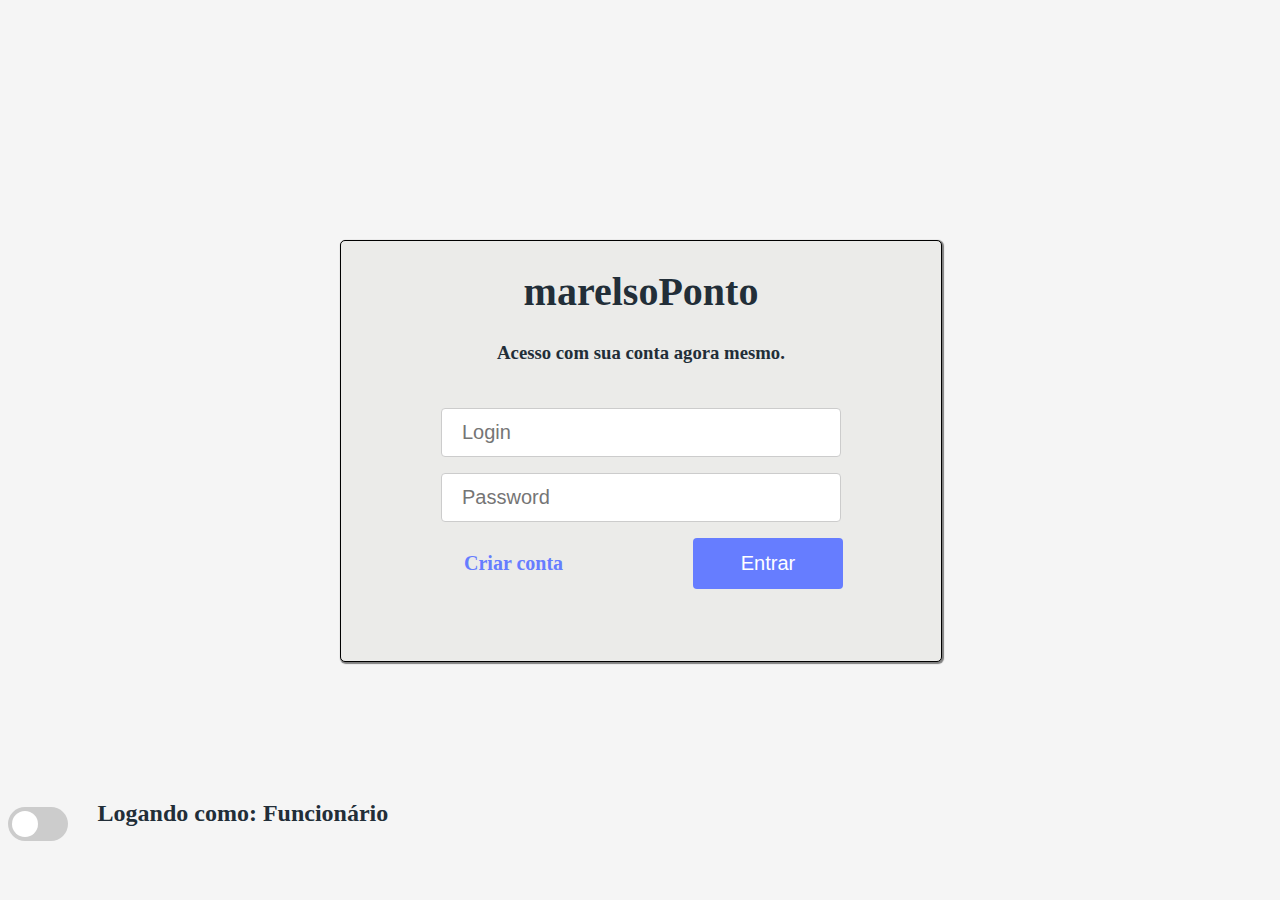
<file: index.html>
<!DOCTYPE html>
<html lang="pt-br">
  <head>
    <title>marelso ponto</title>
    <link rel="stylesheet" href="Views/Style/Styles.css">
    <meta charset="utf-8">
    <script type="text/javascript">
        sessionStorage.setItem("IsDarkTheme", "true");
        function Login() {
            var login = document.getElementById("login").value
            var senha = document.getElementById("password").value
            if(login == "" || senha == "") {                
                alert('Você deve inserir todos os seus dados de acesso.')
                return;
            }

            var data = {
                login : login,
                senha : senha
            };

            switch(document.getElementById("idSwitch").checked)
            {
                case true:
                    sessionStorage.setItem("IDFuncionario", 1);
                    console.log(sessionStorage.getItem("IDFuncionario"));
                    window.location.href = "Views/dashboard_gestor.html";
                    break;
                case false:
                    sessionStorage.setItem("IDFuncionario", 1);
                    window.location.href = "Views/dashboard.html";
                    break;
            }

            
     //      var url = new URL("http://localhost:5124/api/Login");
     //      for (let k in data) {
     //          url.searchParams.append(k, data[k]);
     //      }

     //      fetch(url)
     //      .then((result) => {
     //          console.log(result);
     //          if (result.status != 200) { throw new Error("Bad Server Response"); }
     //          return result.text();})
     //      .then((response) => { console.log(response);})
     //      .catch((error) => { console.log(error); });

     //      var proxyUrl = 'ttp://localhost:5124/',
     //          targetUrl = new URL("http://localhost:5124/api/Login");
     //      fetch(proxyUrl + targetUrl)
     //      .then(blob => blob.json())
     //      .then((result) => {
     //          console.log(result);
     //          if (result.status != 200) { throw new Error("Bad Server Response"); }
     //          return result.text();})
     //      .catch(e => { console.log(e); return e; });
        }
        function Alterar() {
            switch(document.getElementById("idSwitch").checked) {
                case true:
                    document.getElementById("idFuncao").innerHTML = "Logando como: Gerente";
                    break;
                case false:
                    document.getElementById("idFuncao").innerHTML = "Logando como: Funcionário";
                    break;
            }
        }
        function ThemeChange() {            
            let thema = '';
            let darkTheme = ConvertToBoolean(sessionStorage.getItem("IsDarkTheme"));            
            console.log(darkTheme);

            darkTheme = !(darkTheme);
            console.log(darkTheme);

            if(darkTheme) {
                document.body.className = 'lightTheme';
                document.getElementById('btnTheme').textContent = 'Dark Theme';
            }
            else {
                document.body.className = 'darkTheme';
                document.getElementById('btnTheme').textContent = 'Light Theme';
            }

            sessionStorage.setItem("IsDarkTheme", darkTheme);
        }
        function ConvertToBoolean(texto) {
            switch(texto) {
                case "true":
                case "yes":
                case "1":
                    return true;
                case "false":
                case "no":
                case "0":
                case null:
                    return false;
                default:
                    return Boolean(texto);
            }
        }
    </script>
  </head>
  <body class="lightTheme">
    <div class="container rounded horizontal vertical">
        <h1><strong>marelsoPonto</strong></h1>
        <h3>Acesso com sua conta agora mesmo.</h3>
        <br>
        <div>
            <input class="FormText" type="text" id="login" name="login" placeholder="Login"><br>
            <input class="FormText" type="password" id="password" name="password" placeholder="Password"><br>
            
            <a class="cadastro" href="default.asp" target="_blank" width="800px">Criar conta</a>
            
            <input class="submit" value="Entrar" onclick="Login()">

        </div>
    </div>

    <label class="switch" style="margin-top: 5vh;">
        <input id="idSwitch" onclick="Alterar()" type="checkbox">
        <span class="slider round"></span>
    </label>
    <h2 id="idFuncao" style="display: inline;margin-left: 2vw;">Logando como: Funcionário</h2>
  </body>
</html>
</file>
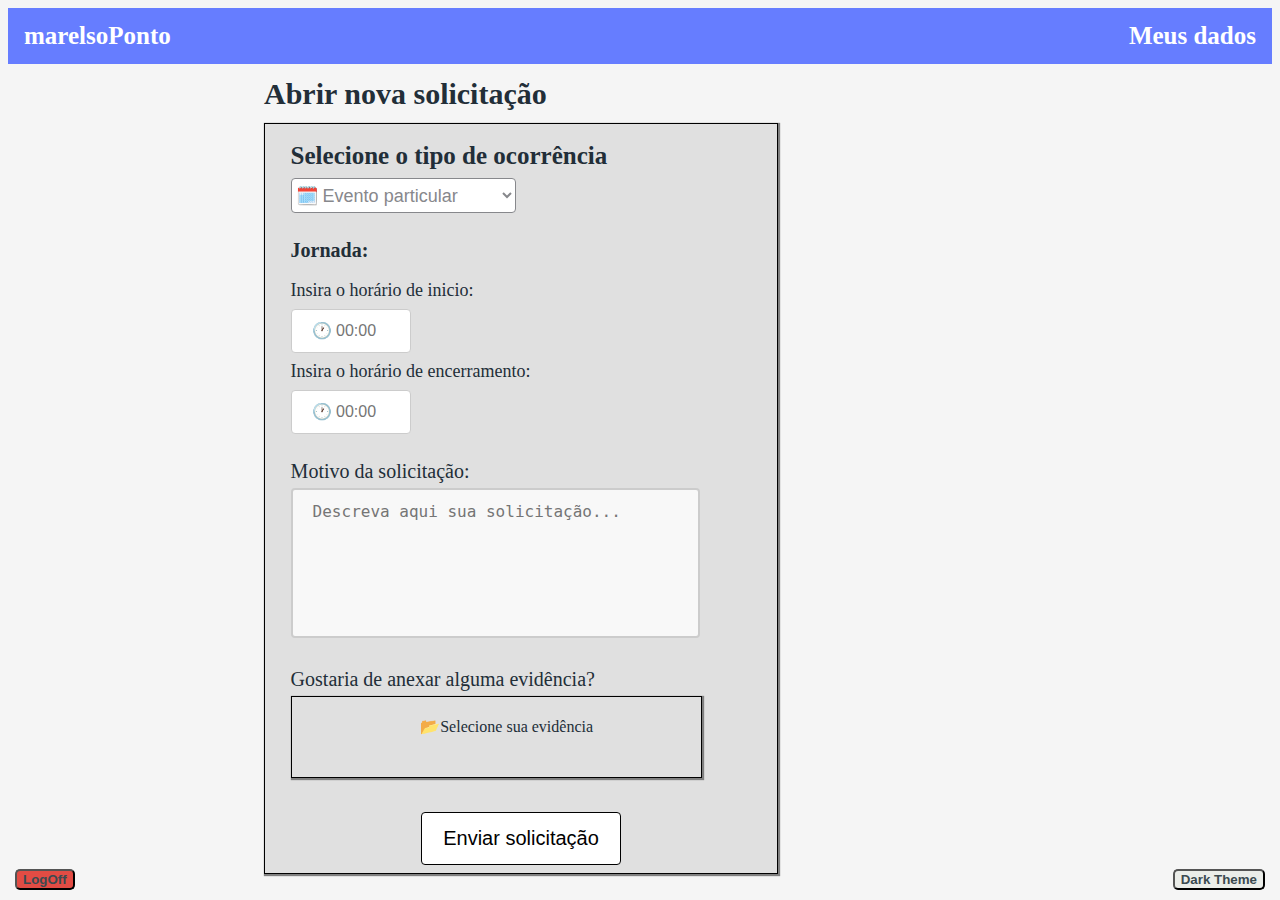
<file: Views/abrir_solicitacao.html>
<!DOCTYPE html>
<html lang="pt-br">
  <head>
    <title>marelso ponto</title>
    <link href="https://fonts.googleapis.com/icon?family=Material+Icons" rel="stylesheet">
    <link rel="stylesheet" href="Style/Styles.css">
    <meta charset="utf-8">
    <script type="text/javascript">
        sessionStorage.setItem("IsDarkTheme", "true");


        function GoTo(pagina) {
            window.location.href = pagina;
        }

        function Alterar() {
            switch(document.getElementById("idJornada").checked) {
                case true:
                    document.getElementById("idSwitch0").checked = true;
                    document.getElementById("idSwitch1").checked = true;
                    document.getElementById("idSwitch2").checked = true;
                    document.getElementById("idSwitch3").checked = true;
                    document.getElementById("idSwitch4").checked = true;
                    
                    break;
                case false:
                    document.getElementById("idSwitch0").checked = false;
                    document.getElementById("idSwitch1").checked = false;
                    document.getElementById("idSwitch2").checked = false;
                    document.getElementById("idSwitch3").checked = false;
                    document.getElementById("idSwitch4").checked = false;
                    break;
            }
        }
        function importD() {
            let input = document.createElement('input');
            input.type = 'file';
            input.onchange = _this => {
                    let files =   Array.from(input.files);
                    console.log(files);
                };
            input.click();
        }
        function ThemeChange() {            
            let thema = '';
            let darkTheme = ConvertToBoolean(sessionStorage.getItem("IsDarkTheme"));
            darkTheme = !(darkTheme);

            if(darkTheme) {
                document.body.className = 'lightTheme';
                document.getElementById('btnTheme').textContent = 'Dark Theme';
            }
            else {
                document.body.className = 'darkTheme';
                document.getElementById('btnTheme').textContent = 'Light Theme';
            }

            sessionStorage.setItem("IsDarkTheme", darkTheme);
        }      
        function Logoff() {
            window.location.href = "../index.html";
        }
        function ConvertToBoolean(texto) {
            switch(texto) {
                case "true":
                case "yes":
                case "1":
                    return true;
                case "false":
                case "no":
                case "0":
                case null:
                    return false;
                default:
                    return Boolean(texto);
            }
        }
    </script>
  </head>
  <body class="lightTheme">
    <ul style="margin-bottom: 1%;">
        <li ><a href="dashboard.html"><strong>marelsoPonto</strong></a></li>
        <li style="float:right"><a href="dados_pessoais.html"><strong>Meus dados</strong></a></li>
    </ul>
    
    <label style="margin-left: 20vw; font-size: 30px; width: 40vw;"><strong>Abrir nova solicitação</strong></label>
    <div class="block" style="margin-left: 20vw; height: 60%; width: 40vw;">
        <br>   
        <label class="label" style="width: 50px; font-size: 25px;"><strong>Selecione o tipo de ocorrência</strong></label>   <br>    
        <select class="custom-select" style="margin-left: 5%; display:inline">
            <option value="0">🗓️ Evento particular</option>
            <option value="1">🗓️ Solicitação de Abono</option>
            <option value="2">🗓️ Solicitação de Férias</option>
            <option value="3">🗓️ Dispensa médica</option>
        </select><br><br>
        
        <label class="label" style="width: 50px; font-size: 20px;"><strong>Jornada:</strong></label><br><br>
        <label class="label" style="width: 50px; font-size: 18px;">Insira o horário de inicio:</label>   <br>
        <input class="FormText" type="text" id="encerramento" name="encerramento" placeholder="🕐 00:00" style="margin-left: 5%; font-size: 16px; width: 120px;"><br>
    
        <label class="label" style="width: 50px; font-size: 18px;">Insira o horário de encerramento:</label>   <br>
        <input class="FormText" type="text" id="encerramento" name="encerramento" placeholder="🕐 00:00" style="margin-left: 5%; font-size: 16px; width: 120px;"><br> <br>
    
        <label class="label" style="width: 50px; font-size: 20px;" aria-required="true">Motivo da solicitação:</label>   <br>
        <textarea id="text"rows="4" cols="50" placeholder="Descreva aqui sua solicitação..." required></textarea> <br>
        
        <label class="label" style="width: 50px; font-size: 20px;" aria-required="true">Gostaria de anexar alguma evidência?</label>   <br>
        
        <div style="cursor: pointer;width: 80%;height: 60px;margin-top: 1%;margin-left: 5%; margin-bottom: 5%; text-align: center;padding-top: 20px;border: 1px solid black;box-shadow: 1px 1px 1px 1px grey;background-color: #e0e0e0;" onclick="importD()">
            <label for="inputTag" style="margin-left: 5%; padding-top:1%;">
                📂Selecione sua evidência
                <input type="file" accept="image/png, image/jpg, image/gif, image/jpeg" style="display: none;"/>
              </label>
        </div>
        <input class="submit" onclick="GoTo('registros_particulares.html')" style="background-color: white; border:1px solid black; color: black; width: 200px; margin-left:calc(50% - 100px);" type="submit" value="Enviar solicitação">
   
    </div>

    <button id="btnLogoff" class="btnLogoff rounded" onclick="Logoff()"> LogOff </button>
    <button id="btnTheme" class="btnTheme rounded" onclick="ThemeChange()"> Dark Theme </button>
  </body>
</html>
</file>
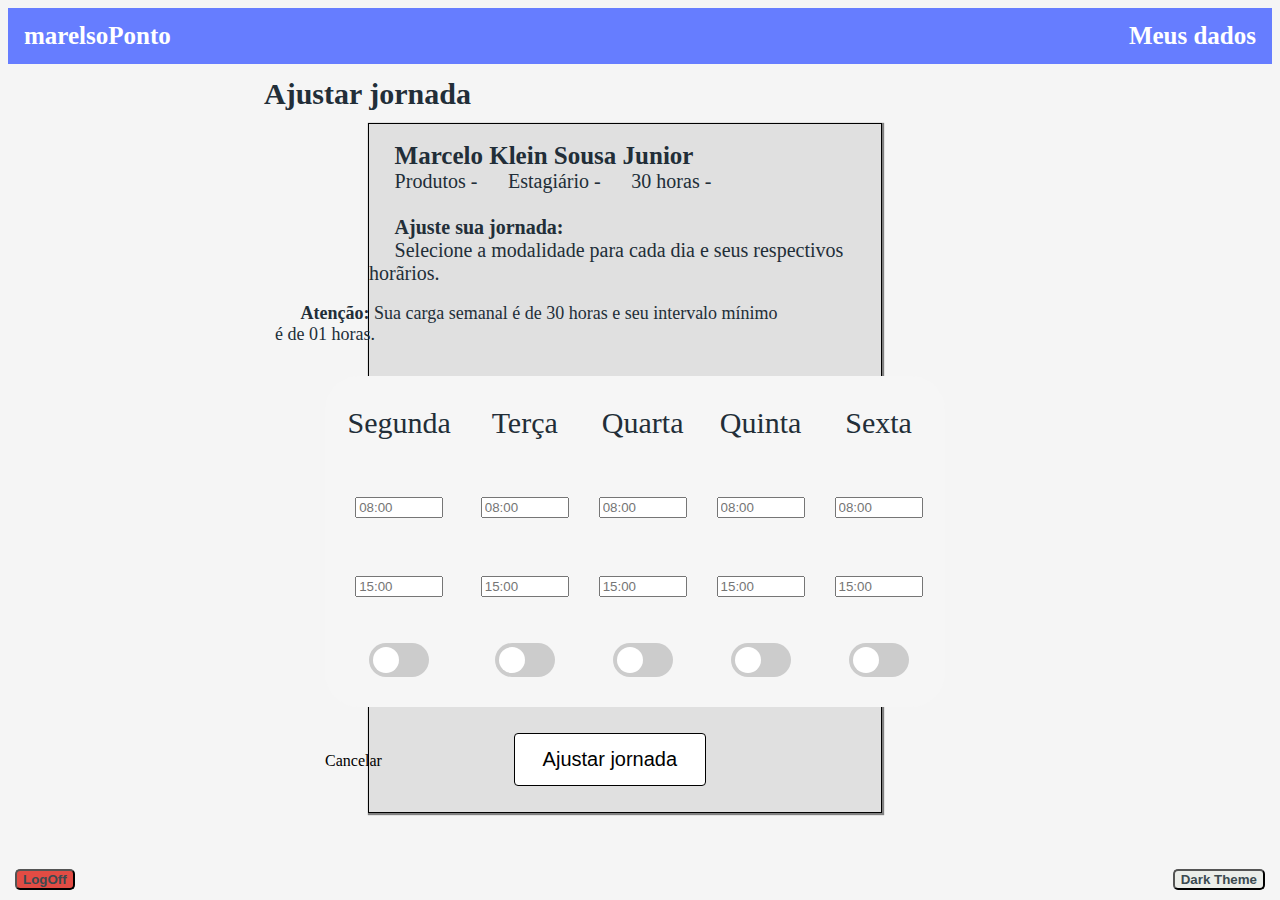
<file: Views/ajuste_jornada.html>
<!DOCTYPE html>
<html lang="pt-br">
  <head>
    <title>marelso ponto</title>
    <link href="https://fonts.googleapis.com/icon?family=Material+Icons" rel="stylesheet">
    <link rel="stylesheet" href="Style/Styles.css">
    <meta charset="utf-8">
    <script type="text/javascript">
        sessionStorage.setItem("IsDarkTheme", "true");


        function GoTo() {
            window.location.href = "dashboard.html";
        }

        function ThemeChange() {            
            let thema = '';
            let darkTheme = ConvertToBoolean(sessionStorage.getItem("IsDarkTheme"));
            darkTheme = !(darkTheme);

            if(darkTheme) {
                document.body.className = 'lightTheme';
                document.getElementById('btnTheme').textContent = 'Dark Theme';
            }
            else {
                document.body.className = 'darkTheme';
                document.getElementById('btnTheme').textContent = 'Light Theme';
            }

            sessionStorage.setItem("IsDarkTheme", darkTheme);
        }      
        function Logoff() {
            window.location.href = "../index.html";
        }
        function ConvertToBoolean(texto) {
            switch(texto) {
                case "true":
                case "yes":
                case "1":
                    return true;
                case "false":
                case "no":
                case "0":
                case null:
                    return false;
                default:
                    return Boolean(texto);
            }
        }
    </script>
  </head>
  <body class="lightTheme" onload="GetHoraData()">
    <ul style="margin-bottom: 1%;">
        <li ><a href="dashboard.html"><strong>marelsoPonto</strong></a></li>
        <li style="float:right"><a href="dados_pessoais.html"><strong>Meus dados</strong></a></li>
    </ul>
    
    <label style="margin-left: 20vw; font-size: 30px;"><strong>Ajustar jornada</strong></label>
    <div class="block" style="margin-left: 40vh; height: 60%; width: 40vw;">
        <br>   
        <label class="label" style="width: 50px; font-size: 25px;"><strong>Marcelo Klein Sousa Junior</strong></label>        
        <div style="font-size: 20px;">
            <label id="Setor" class="label" style="width: 20px;  text-align: left;">Produtos</label> <label style="text-align: center;">-</label>
            <label id="Funcao" class="label" style="width: 20px;  text-align: left;">Estagiário</label> <label style="text-align: center;">-</label>
            <label id="CH" class="label" style="width: 20px; text-align: left;">30 horas</label> <label style="text-align: center;">-</label>
            <br>
            <br>
        </div>
        
        <label class="label" style="width: 50px; font-size: 20px;"><strong>Ajuste sua jornada:</strong></label>        <br>
        <label class="label" style="font-size:20px;">Selecione a modalidade para cada dia e seus respectivos horãrios.</label>
        <br><br>

        <div style="width:100%; margin-left:calc(50% - 350px); font-size: 18px;">
            <label class="label" style="width: 20px; text-align: left;"><strong>Atenção:</strong> Sua carga semanal é de 30 horas e seu intervalo mínimo é de 01 horas.</label>
            <br>
            <br>
        </div>

        <div class="grid-container" style="margin-left: calc(50% - 300px); margin-top:2%;width: 600px; height: 72%">
            <div class="Headder">Segunda</div>
            <div class="Headder">Terça</div>
            <div class="Headder">Quarta</div>  
            <div class="Headder">Quinta</div>
            <div class="Headder">Sexta</div>
            
            <div class="item1"><input type="text" style="width: 80px;" placeholder="08:00"></div>
            <div class="item1"><input type="text" style="width: 80px;" placeholder="08:00"></div>
            <div class="item1"><input type="text" style="width: 80px;" placeholder="08:00"></div>  
            <div class="item1"><input type="text" style="width: 80px;" placeholder="08:00"></div>
            <div class="item1"><input type="text" style="width: 80px;" placeholder="08:00"></div>
            
            <div class="item2"><input type="text" style="width: 80px;" placeholder="15:00"></div>
            <div class="item2"><input type="text" style="width: 80px;" placeholder="15:00"></div>
            <div class="item2"><input type="text" style="width: 80px;" placeholder="15:00"></div>  
            <div class="item2"><input type="text" style="width: 80px;" placeholder="15:00"></div>
            <div class="item2"><input type="text" style="width: 80px;" placeholder="15:00"></div>  
            
            <div class="item3">
                <label class="switch">
                    <input id="idSwitch" onclick="Alterar()" type="checkbox">
                    <span class="slider round"></span>
                </label>
            </div>
            <div class="item3">
                <label class="switch">
                    <input id="idSwitch" onclick="Alterar()" type="checkbox">
                    <span class="slider round"></span>
                </label>
            </div>
            <div class="item3">
                <label class="switch">
                    <input id="idSwitch" onclick="Alterar()" type="checkbox">
                    <span class="slider round"></span>
                </label>
            </div>  
            <div class="item3">
                <label class="switch">
                    <input id="idSwitch" onclick="Alterar()" type="checkbox">
                    <span class="slider round"></span>
                </label>
            </div>
            <div class="item3">
                <label class="switch">
                    <input id="idSwitch" onclick="Alterar()" type="checkbox">
                    <span class="slider round"></span>
                </label>
            </div>  
            </div>
            <br>
            <div style="margin-left: calc(50% - 300px)">
                <a class="cancelar" href="dashboard.html" style="color: Black;text-decoration: none;" width="800px">Cancelar</a>
                <input class="submit" style="background-color: white; border:1px solid black; color: black; width: 150px; margin-left:calc(50% - 150px);" value="Ajustar jornada" onclick="GoTo()">
            </div><br>
        </div>
    </div>

    <button id="btnLogoff" class="btnLogoff rounded" onclick="Logoff()"> LogOff </button>
    <button id="btnTheme" class="btnTheme rounded" onclick="ThemeChange()"> Dark Theme </button>
  </body>
</html>
</file>
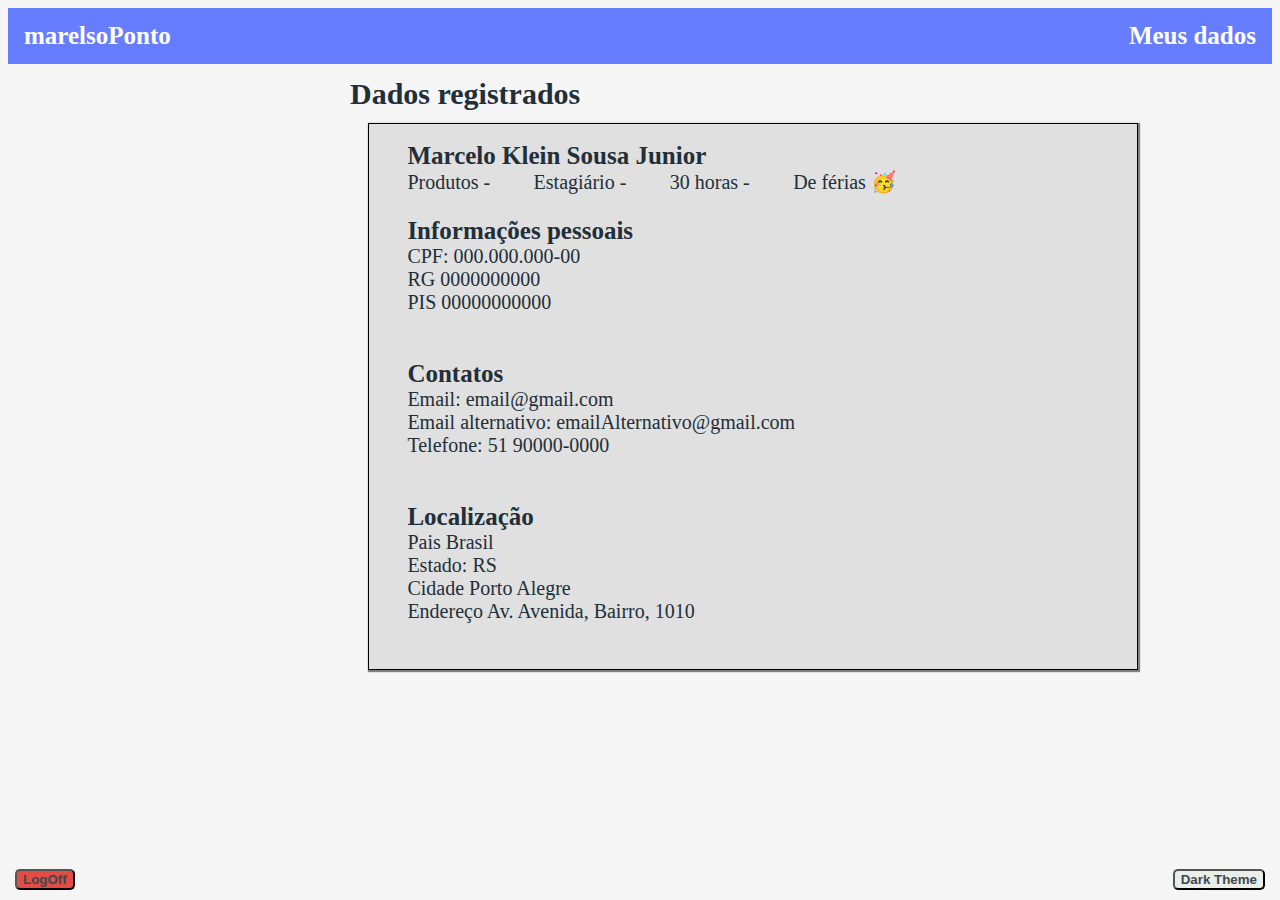
<file: Views/dados_pessoais.html>
<!DOCTYPE html>
<html lang="pt-br">
  <head>
    <title>marelso ponto</title>
    <link href="https://fonts.googleapis.com/icon?family=Material+Icons" rel="stylesheet">
    <link rel="stylesheet" href="Style/Styles.css">
    <meta charset="utf-8">
    <script type="text/javascript">
        sessionStorage.setItem("IsDarkTheme", "true");

        function ThemeChange() {            
            let thema = '';
            let darkTheme = ConvertToBoolean(sessionStorage.getItem("IsDarkTheme"));
            darkTheme = !(darkTheme);

            if(darkTheme) {
                document.body.className = 'lightTheme';
                document.getElementById('btnTheme').textContent = 'Dark Theme';
            }
            else {
                document.body.className = 'darkTheme';
                document.getElementById('btnTheme').textContent = 'Light Theme';
            }

            sessionStorage.setItem("IsDarkTheme", darkTheme);
        }        
        function Logoff() {
            window.location.href = "../index.html";
        }
        function ConvertToBoolean(texto) {
            switch(texto) {
                case "true":
                case "yes":
                case "1":
                    return true;
                case "false":
                case "no":
                case "0":
                case null:
                    return false;
                default:
                    return Boolean(texto);
            }
        }
    </script>
  </head>
  <body class="lightTheme">
    <ul style="margin-bottom: 1%;">
        <li ><a href="dashboard.html"><strong>marelsoPonto</strong></a></li>
        <li style="float:right"><a href="dados_pessoais.html"><strong>Meus dados</strong></a></li>
    </ul>
    
    <label style="margin-left: 38vh; font-size: 30px;"><strong>Dados registrados</strong></label>
    <div class="block" style="margin-left: 40vh; height: 60%; width: 60vw;">
        <br>   
        <label class="label" style="width: 50px; font-size: 25px;"><strong>Marcelo Klein Sousa Junior</strong></label>        
        <div style="font-size: 20px;">
            <label id="Setor" class="label" style="width: 20px;  text-align: left;">Produtos</label> <label style="text-align: center;">-</label>
            <label id="Funcao" class="label" style="width: 20px;  text-align: left;">Estagiário</label> <label style="text-align: center;">-</label>
            <label id="CH" class="label" style="width: 20px; text-align: left;">30 horas</label> <label style="text-align: center;">-</label>
            <label id="Ativo" class="label" style="width: 20px; text-align: left;">De férias 🥳</label>
            <br>
            <br>
        </div>
        
        <label class="label" style="width: 50px; font-size: 25px;"><strong>Informações pessoais</strong></label>        
        <div style="font-size: 20px;">
            <label id="CPF" class="label" style="width: 20px; text-align: left;">CPF:</label> <label style="text-align: center;">000.000.000-00</label> <br>
            <label id="RG" class="label" style="width: 20px; text-align: left;">RG</label> <label style="text-align: center;">0000000000</label> <br>
            <label id="PIS" class="label" style="width: 20px; text-align: left;">PIS</label> <label style="text-align: center;">00000000000</label> <br>
            <br>
            <br>
        </div>

        <label class="label" style="width: 50px; font-size: 25px;"><strong>Contatos</strong></label>        
        <div style="font-size: 20px;">
            <label id="Email" class="label" style="width: 20px; font-size: 20px; text-align: left;">Email:</label> <label style="text-align: center;">email@gmail.com</label> <br>
            <label id="EmailAlt" class="label" style="width: 20px; font-size: 20px; text-align: left;">Email alternativo:</label> <label style="text-align: center;">emailAlternativo@gmail.com</label> <br>
            <label id="Telefone" class="label" style="width: 20px; font-size: 20px; text-align: left;">Telefone:</label> <label style="text-align: center;">51 90000-0000</label><br>
            <br>
            <br>
        </div>

        <label class="label" style="width: 50px; font-size: 25px;"><strong>Localização</strong></label>        
        <div style="font-size: 20px;">
            <label id="PAIS" class="label" style="width: 20px; text-align: left;">Pais</label> <label style="text-align: center;">Brasil</label> <br>
            <label id="Estado" class="label" style="width: 20px; text-align: left;">Estado:</label> <label style="text-align: center;">RS</label> <br>
            <label id="Cidade" class="label" style="width: 20px; text-align: left;">Cidade</label> <label style="text-align: center;">Porto Alegre</label> <br>
            <label id="Endereco" class="label" style="width: 20px; text-align: left;">Endereço</label> <label style="text-align: center;">Av. Avenida, Bairro, 1010</label> <br>
            <br>
            <br>
        </div>
    </div>
    
    <button id="btnLogoff" class="btnLogoff rounded" onclick="Logoff()"> LogOff </button>
    <button id="btnTheme" class="btnTheme rounded" onclick="ThemeChange()"> Dark Theme </button>
  </body>
</html>
</file>
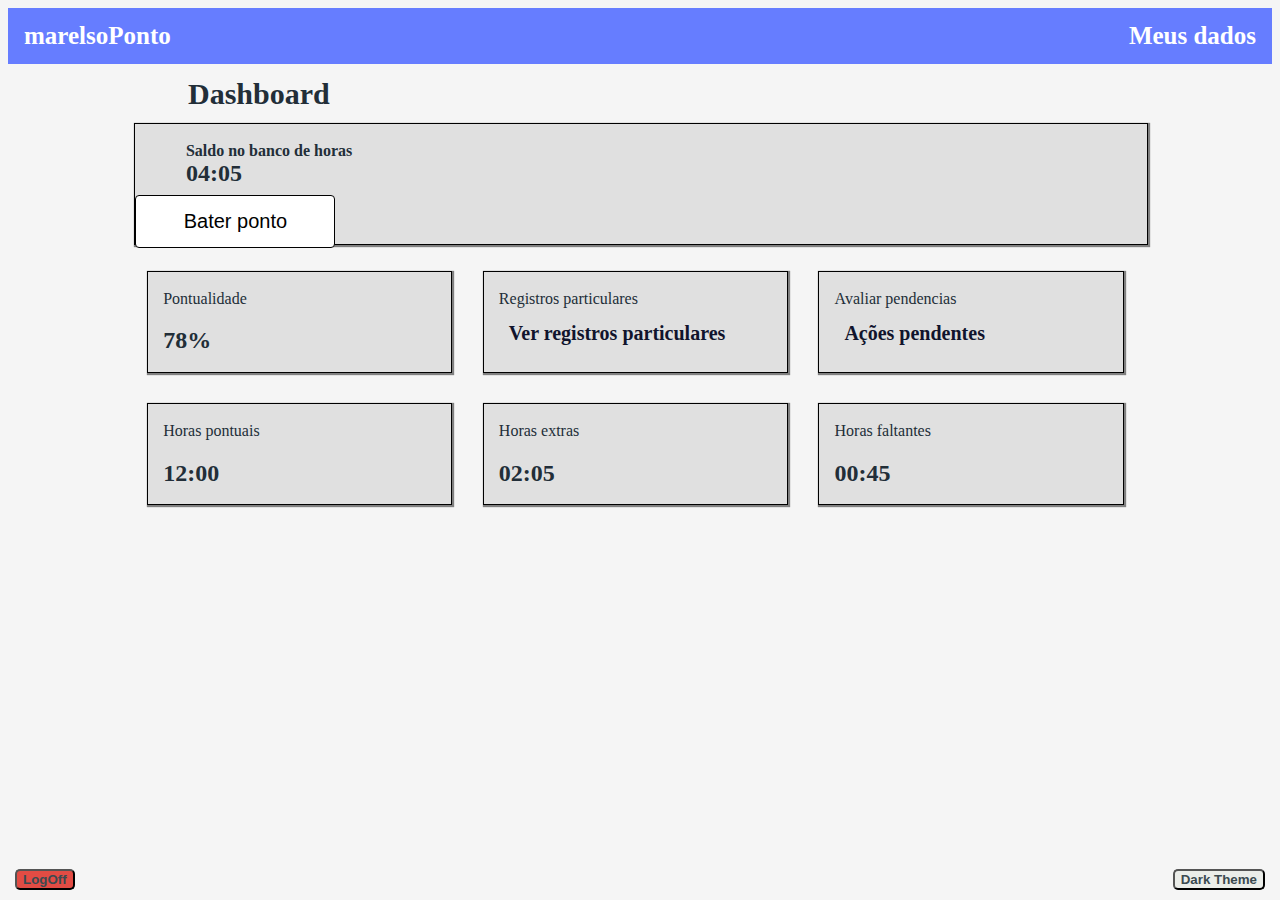
<file: Views/dashboard.html>
<!DOCTYPE html>
<html lang="pt-br">
  <head>
    <title>marelso ponto</title>
    <link href="https://fonts.googleapis.com/icon?family=Material+Icons" rel="stylesheet">
    <link rel="stylesheet" href="Style/Styles.css">
    <meta charset="utf-8">
    <script type="text/javascript">
        sessionStorage.setItem("IsDarkTheme", "true");

        
        function GoToPonto() {
            window.location.href = "registrar_ponto.html";
        }

        function ThemeChange() {            
            let thema = '';
            let darkTheme = ConvertToBoolean(sessionStorage.getItem("IsDarkTheme"));
            darkTheme = !(darkTheme);

            if(darkTheme) {
                document.body.className = 'lightTheme';
                document.getElementById('btnTheme').textContent = 'Dark Theme';
            }
            else {
                document.body.className = 'darkTheme';
                document.getElementById('btnTheme').textContent = 'Light Theme';
            }

            sessionStorage.setItem("IsDarkTheme", darkTheme);
        }        
        function Logoff() {
            window.location.href = "../index.html";
        }
        function ConvertToBoolean(texto) {
            switch(texto) {
                case "true":
                case "yes":
                case "1":
                    return true;
                case "false":
                case "no":
                case "0":
                case null:
                    return false;
                default:
                    return Boolean(texto);
            }
        }
    </script>
  </head>
  <body class="lightTheme">
    <ul style="margin-bottom: 1%;">
        <li ><a href="dashboard.html"><strong>marelsoPonto</strong></a></li>
        <li style="float:right"><a href="dados_pessoais.html"><strong>Meus dados</strong></a></li>
    </ul>
    
    <label style="margin-left: 20vh; font-size: 30px;"><strong>Dashboard</strong></label>
    <div class="block" style="height: 120px">
        <br>   
        <label class="label" style="width: 50px;"><strong>Saldo no banco de horas</strong></label>
        <div>
            <h2 class="label" style="margin-right:70%;display:inline">04:05</h2>
            <input class="submit" onclick="GoToPonto()" style="background-color: white; border:1px solid black; color: black; width: 200px;" type="submit" value="Bater ponto">
            <br>
            <br>
        </div>
    </div>
    <div class="center">
        <div class="lowBlock"> 
            <br>   
            <label class="label">Pontualidade</label>   
            <label class="label"><h2 class="label">78%</h2></label>
        </div>
        <div class="lowBlock">  
            <br>   
            <label class="label">Registros particulares</label>      
            <a class="Redirect" href="registros_particulares.html">Ver registros particulares </a> 
        </div>
        <div class="lowBlock">        
            <br>   
            <label class="label">Avaliar pendencias</label>
            <a class="Redirect" href="registros_ponto.html">Ações pendentes</a>
        </div>
        <div class="lowBlock">     
            <br>     
            <label class="label">Horas pontuais</label>  
            <h2 class="label">12:00</h2>   
        </div>
        <div class="lowBlock">
            <br>   
            <label class="label">Horas extras</label>    
            <h2 class="label">02:05</h2>   
        </div>
        <div class="lowBlock">
            <br>   
            <label class="label">Horas faltantes</label>     
            <h2 class="label">00:45</h2>   
        </div>
    </div>
    

    <button id="btnLogoff" class="btnLogoff rounded" onclick="Logoff()"> LogOff </button>
    <button id="btnTheme" class="btnTheme rounded" onclick="ThemeChange()"> Dark Theme </button>
  </body>
</html>
</file>
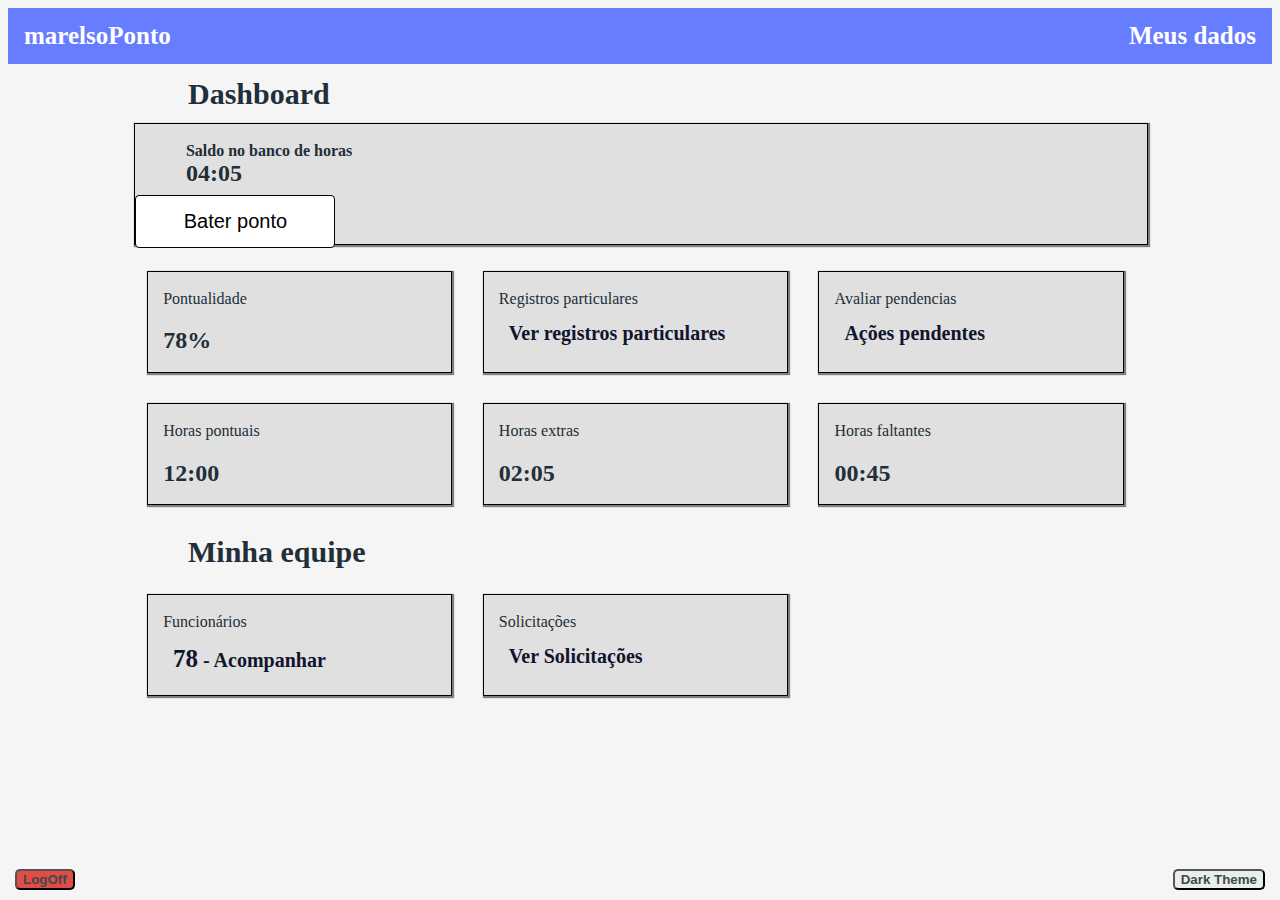
<file: Views/dashboard_gestor.html>
<!DOCTYPE html>
<html lang="pt-br">
  <head>
    <title>marelso ponto</title>
    <link href="https://fonts.googleapis.com/icon?family=Material+Icons" rel="stylesheet">
    <link rel="stylesheet" href="Style/Styles.css">
    <meta charset="utf-8">
    <script type="text/javascript">
        sessionStorage.setItem("IsDarkTheme", "true");

        function ThemeChange() {            
            let thema = '';
            let darkTheme = ConvertToBoolean(sessionStorage.getItem("IsDarkTheme"));
            darkTheme = !(darkTheme);

            if(darkTheme) {
                document.body.className = 'lightTheme';
                document.getElementById('btnTheme').textContent = 'Dark Theme';
            }
            else {
                document.body.className = 'darkTheme';
                document.getElementById('btnTheme').textContent = 'Light Theme';
            }

            sessionStorage.setItem("IsDarkTheme", darkTheme);
        }        
        function Logoff() {
            window.location.href = "../index.html";
        }
        function ConvertToBoolean(texto) {
            switch(texto) {
                case "true":
                case "yes":
                case "1":
                    return true;
                case "false":
                case "no":
                case "0":
                case null:
                    return false;
                default:
                    return Boolean(texto);
            }
        }
    </script>
  </head>
  <body class="lightTheme">
    <ul style="margin-bottom: 1%;">
        <li ><a href="dashboard_gestor.html"><strong>marelsoPonto</strong></a></li>
        <li style="float:right"><a href="dados_pessoais.html"><strong>Meus dados</strong></a></li>
    </ul>
    
    <label style="margin-left: 20vh; font-size: 30px;"><strong>Dashboard</strong></label>
    <div class="block" style="height: 120px">
        <br>   
        <label class="label" style="width: 50px;"><strong>Saldo no banco de horas</strong></label>
        <div>
            <h2 class="label" style="margin-right:70%;display:inline">04:05</h2>
            <input class="submit" style="background-color: white; border:1px solid black; color: black; width: 200px;" type="submit" value="Bater ponto">
            <br>
            <br>
        </div>
    </div>
    <div class="center">
        <div class="lowBlock"> 
            <br>   
            <label class="label">Pontualidade</label>   
            <label class="label"><h2 class="label">78%</h2></label>
        </div>
        <div class="lowBlock">  
            <br>   
            <label class="label">Registros particulares</label>      
            <a class="Redirect" href="">Ver registros particulares </a> 
        </div>
        <div class="lowBlock">        
            <br>   
            <label class="label">Avaliar pendencias</label>
            <a class="Redirect" href="">Ações pendentes</a>
        </div>
        <div class="lowBlock">     
            <br>     
            <label class="label">Horas pontuais</label>  
            <h2 class="label">12:00</h2>   
        </div>
        <div class="lowBlock">
            <br>   
            <label class="label">Horas extras</label>    
            <h2 class="label">02:05</h2>   
        </div>
        <div class="lowBlock">
            <br>   
            <label class="label">Horas faltantes</label>     
            <h2 class="label">00:45</h2>   
        </div>
    </div>
    <label style="margin-left: 20vh; font-size: 30px;"><strong>Minha equipe</strong></label>
    <div class="center" >
        <div class="lowBlock">  
            <br>   
            <label class="label">Funcionários</label>
            <div style="display: inline;">
                <a class="Redirect" href="lista_funcionarios.html"> <strong style="font-size: 25px;">78</strong> -  Acompanhar </a> 
            </div> 
        </div>   
        <div class="lowBlock">  
            <br>   
            <label class="label" style="display: inline;">Solicitações</label>      
            <a class="Redirect" href="">Ver Solicitações</a> 
        </div>         
    </div>
    

    <button id="btnLogoff" class="btnLogoff rounded" onclick="Logoff()"> LogOff </button>
    <button id="btnTheme" class="btnTheme rounded" onclick="ThemeChange()"> Dark Theme </button>
  </body>
</html>
</file>
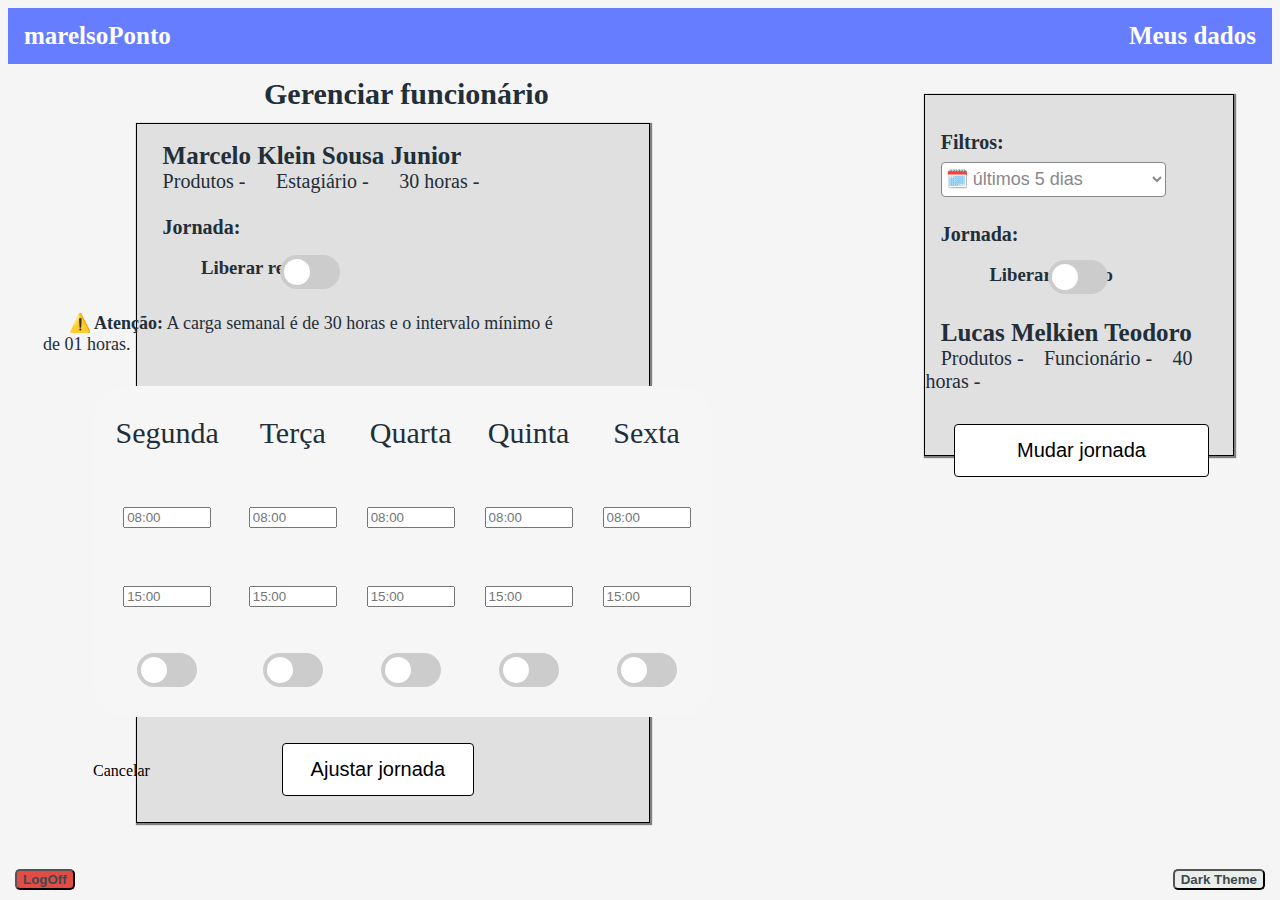
<file: Views/gerenciar_funcionario.html>
<!DOCTYPE html>
<html lang="pt-br">
  <head>
    <title>marelso ponto</title>
    <link href="https://fonts.googleapis.com/icon?family=Material+Icons" rel="stylesheet">
    <link rel="stylesheet" href="Style/Styles.css">
    <meta charset="utf-8">
    <script type="text/javascript">
        sessionStorage.setItem("IsDarkTheme", "true");


        function GoTo(pagina) {
            window.location.href = pagina;
        }

        function Alterar() {
            switch(document.getElementById("idJornada").checked) {
                case true:
                    document.getElementById("idSwitch0").checked = true;
                    document.getElementById("idSwitch1").checked = true;
                    document.getElementById("idSwitch2").checked = true;
                    document.getElementById("idSwitch3").checked = true;
                    document.getElementById("idSwitch4").checked = true;
                    
                    break;
                case false:
                    document.getElementById("idSwitch0").checked = false;
                    document.getElementById("idSwitch1").checked = false;
                    document.getElementById("idSwitch2").checked = false;
                    document.getElementById("idSwitch3").checked = false;
                    document.getElementById("idSwitch4").checked = false;
                    break;
            }
        }
        function ThemeChange() {            
            let thema = '';
            let darkTheme = ConvertToBoolean(sessionStorage.getItem("IsDarkTheme"));
            darkTheme = !(darkTheme);

            if(darkTheme) {
                document.body.className = 'lightTheme';
                document.getElementById('btnTheme').textContent = 'Dark Theme';
            }
            else {
                document.body.className = 'darkTheme';
                document.getElementById('btnTheme').textContent = 'Light Theme';
            }

            sessionStorage.setItem("IsDarkTheme", darkTheme);
        }      
        function Logoff() {
            window.location.href = "../index.html";
        }
        function ConvertToBoolean(texto) {
            switch(texto) {
                case "true":
                case "yes":
                case "1":
                    return true;
                case "false":
                case "no":
                case "0":
                case null:
                    return false;
                default:
                    return Boolean(texto);
            }
        }
    </script>
  </head>
  <body class="lightTheme">
    <ul style="margin-bottom: 1%;">
        <li ><a href="dashboard.html"><strong>marelsoPonto</strong></a></li>
        <li style="float:right"><a href="dados_pessoais.html"><strong>Meus dados</strong></a></li>
    </ul>
    
    <label style="margin-left: 20vw; font-size: 30px; width: 40vw;"><strong>Gerenciar funcionário</strong></label>
    <div style="display: inline;">
        <div class="block" style="margin-left: 10vw; height: 60%; width: 40vw;">
            <br>   
            <label class="label" style="width: 50px; font-size: 25px;"><strong>Marcelo Klein Sousa Junior</strong></label>        
            <div style="font-size: 20px;">
                <label id="Setor" class="label" style="width: 20px;  text-align: left;">Produtos</label> <label style="text-align: center;">-</label>
                <label id="Funcao" class="label" style="width: 20px;  text-align: left;">Estagiário</label> <label style="text-align: center;">-</label>
                <label id="CH" class="label" style="width: 20px; text-align: left;">30 horas</label> <label style="text-align: center;">-</label>
                <br>
                <br>
            </div>
            
            <label class="label" style="width: 50px; font-size: 20px;"><strong>Jornada:</strong></label><br><br>
            
            <label class="switch" style=" left: 28%; bottom: 5px;">
                <input id="idJornada" type="checkbox" onclick="Alterar()">
                <span class="slider round"></span>
            </label>
            <label style="display: inline;"><h3 style="display: inline;">Liberar remoto</h3></label>
            <br><br>
    
            <div style="width:100%; margin-left:calc(50% - 350px); font-size: 18px;">
                <label class="label" style="width: 20px; text-align: left;"><strong>⚠️ Atenção:</strong> A carga semanal é de 30 horas e o intervalo mínimo é de 01 horas.</label>
                <br>
                <br>
            </div>
    
            <div class="grid-container" style="margin-left: calc(50% - 300px); margin-top:2%;width: 600px; height: 72%">
                <div class="Headder">Segunda</div>
                <div class="Headder">Terça</div>
                <div class="Headder">Quarta</div>  
                <div class="Headder">Quinta</div>
                <div class="Headder">Sexta</div>
                
                <div class="item1"><input type="text" style="width: 80px;" placeholder="08:00"></div>
                <div class="item1"><input type="text" style="width: 80px;" placeholder="08:00"></div>
                <div class="item1"><input type="text" style="width: 80px;" placeholder="08:00"></div>  
                <div class="item1"><input type="text" style="width: 80px;" placeholder="08:00"></div>
                <div class="item1"><input type="text" style="width: 80px;" placeholder="08:00"></div>
                
                <div class="item2"><input type="text" style="width: 80px;" placeholder="15:00"></div>
                <div class="item2"><input type="text" style="width: 80px;" placeholder="15:00"></div>
                <div class="item2"><input type="text" style="width: 80px;" placeholder="15:00"></div>  
                <div class="item2"><input type="text" style="width: 80px;" placeholder="15:00"></div>
                <div class="item2"><input type="text" style="width: 80px;" placeholder="15:00"></div>  
                
                <div class="item3">
                    <label class="switch">
                        <input id="idSwitch0" type="checkbox">
                        <span class="slider round"></span>
                    </label>
                </div>
                <div class="item3">
                    <label class="switch">
                        <input id="idSwitch1" type="checkbox">
                        <span class="slider round"></span>
                    </label>
                </div>
                <div class="item3">
                    <label class="switch">
                        <input id="idSwitch2" type="checkbox">
                        <span class="slider round"></span>
                    </label>
                </div>  
                <div class="item3">
                    <label class="switch">
                        <input id="idSwitch3" type="checkbox">
                        <span class="slider round"></span>
                    </label>
                </div>
                <div class="item3">
                    <label class="switch">
                        <input id="idSwitch4" type="checkbox">
                        <span class="slider round"></span>
                    </label>
                </div>  
                </div>
                <br>
                <div style="margin-left: calc(50% - 300px)">
                    <a class="cancelar" href="lista_funcionarios.html" style="color: Black;text-decoration: none;" width="10%">Cancelar</a>
                    <input class="submit" style="background-color: white; border:1px solid black; color: black; width: 150px; margin-left:calc(50% - 150px);" value="Ajustar jornada" onclick="GoTo('lista_funcionarios.html')">
                </div><br>
            </div>
        </div>
        <div style="position:absolute; right: 10px; top: 10vh; width: 30vw;">
            <div class="block" style="height: 40vh">
                <br>   
                <br>   
                <label class="label" style="width: 50px; font-size: 20px;"><strong>Filtros:</strong></label>
                <div>
                    <select class="custom-select" style="margin-left: 5%; display:inline">
                        <option value="0">🗓️ últimos 5 dias</option>
                        <option value="1">🗓️ últimos 7 dias</option>
                        <option value="2">🗓️ últimos 14 dias</option>
                        <option value="3">🗓️ últimos 30 dias</option>
                        <option value="4">🗓️ últimos 60 dias</option>
                        <option value="5">🗓️ últimos 90 dias</option>
                    </select><br><br>
                    <label class="label" style="width: 50px; font-size: 20px;"><strong>Jornada:</strong></label><br><br>
                    
                    <label class="switch" style=" left: 40%; bottom: 7px;">
                        <input id="idSwitch" type="checkbox">
                        <span class="slider round"></span>
                    </label>
                    <label style="display: inline;"><h3 style="display: inline;">Liberar remoto</h3></label>
                    <br><br>

                    <label class="label" style="width: 50px; font-size: 25px;"><strong>Lucas Melkien Teodoro</strong></label>         
                    <div style="font-size: 20px;">
                        <label id="Setor" class="label" style="width: 20px;  text-align: left;">Produtos</label> <label style="text-align: center;">-</label>
                        <label id="Funcao" class="label" style="width: 20px;  text-align: left;">Funcionário</label> <label style="text-align: center;">-</label>
                        <label id="CH" class="label" style="width: 20px; text-align: left;">40 horas</label> <label style="text-align: center;">-</label>
                        <br>
                        <br>
                    </div>
                    <input class="submit" onclick="GoTo('lista_funcionarios.html')" style="margin-left: calc(50% - 125px);text-align: center; background-color: white; border:1px solid black; color: black; width: 255px;" type="submit" value="Mudar jornada">
                    <br>            
                    <br>
                </div>        
            </div>
        </div>
    </div>

    <button id="btnLogoff" class="btnLogoff rounded" onclick="Logoff()"> LogOff </button>
    <button id="btnTheme" class="btnTheme rounded" onclick="ThemeChange()"> Dark Theme </button>
  </body>
</html>
</file>
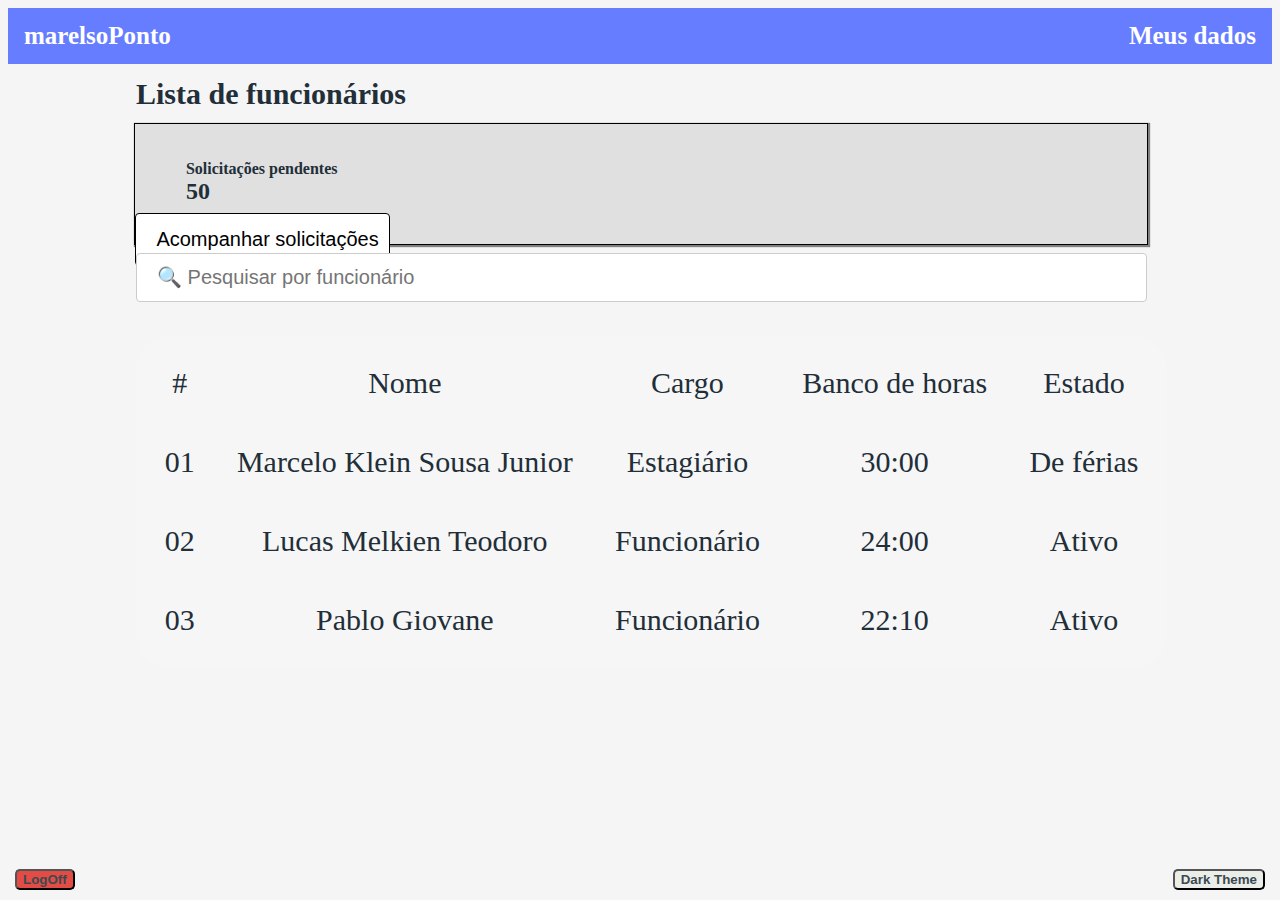
<file: Views/lista_funcionarios.html>
<!DOCTYPE html>
<html lang="pt-br">
  <head>
    <title>marelso ponto</title>
    <link href="https://fonts.googleapis.com/icon?family=Material+Icons" rel="stylesheet">
    <link rel="stylesheet" href="Style/Styles.css">
    <meta charset="utf-8">
    <script type="text/javascript">
        sessionStorage.setItem("IsDarkTheme", "true");

        
        function GoTo(pagina) {
            window.location.href = pagina;
        }

        function ThemeChange() {            
            let thema = '';
            let darkTheme = ConvertToBoolean(sessionStorage.getItem("IsDarkTheme"));
            darkTheme = !(darkTheme);

            if(darkTheme) {
                document.body.className = 'lightTheme';
                document.getElementById('btnTheme').textContent = 'Dark Theme';
            }
            else {
                document.body.className = 'darkTheme';
                document.getElementById('btnTheme').textContent = 'Light Theme';
            }

            sessionStorage.setItem("IsDarkTheme", darkTheme);
        }        
        function Logoff() {
            window.location.href = "../index.html";
        }
        function ConvertToBoolean(texto) {
            switch(texto) {
                case "true":
                case "yes":
                case "1":
                    return true;
                case "false":
                case "no":
                case "0":
                case null:
                    return false;
                default:
                    return Boolean(texto);
            }
        }
    </script>
  </head>
  <body class="lightTheme">
    <ul style="margin-bottom: 1%;">
        <li ><a href="dashboard.html"><strong>marelsoPonto</strong></a></li>
        <li style="float:right"><a href="dados_pessoais.html"><strong>Meus dados</strong></a></li>
    </ul>
    
    <label style="margin-left: 10vw; font-size: 30px;"><strong>Lista de funcionários</strong></label>
    <div class="block" style="height: 120px">
        <br>   
        <br>   
        <label class="label" style="width: 50px;"><strong>Solicitações pendentes</strong></label>
        <div>
            <h2 class="label" style="margin-right:70%;display:inline">50</h2>
            <input class="submit" onclick="GoTo('registros_particulares.html')" style="text-align: center; background-color: white; border:1px solid black; color: black; width: 255px;" type="submit" value="Acompanhar solicitações">
            <br>
            <br>
        </div>        
    </div>
        
    <input class="FormText" type="text" id="login" name="login" placeholder="🔍 Pesquisar por funcionário" style="margin-left: 10vw; font-size: 20px; width: 80%;"><br>
    
    <div class="grid-container" style="margin-left: 10vw; margin-top:2%;width: 80%; height: 72%" onclick="GoTo('gerenciar_funcionario.html')">
        <div class="Headder">#</div>
        <div class="Headder">Nome</div>
        <div class="Headder">Cargo</div>  
        <div class="Headder">Banco de horas</div>
        <div class="Headder">Estado</div>
        
        <div class="item1">01</div>
        <div class="item1">Marcelo Klein Sousa Junior</div>
        <div class="item1">Estagiário</div>
        <div class="item1">30:00</div>  
        <div class="item1">De férias</div>
        
        <div class="item2">02</div>
        <div class="item2">Lucas Melkien Teodoro</div>
        <div class="item2">Funcionário</div>  
        <div class="item2">24:00</div>
        <div class="item2">Ativo</div>  
        
        <div class="item3">03</div>
        <div class="item3">Pablo Giovane</div>
        <div class="item3">Funcionário</div>  
        <div class="item3">22:10</div>
        <div class="item3">Ativo</div>  
    </div>


    <button id="btnLogoff" class="btnLogoff rounded" onclick="Logoff()"> LogOff </button>
    <button id="btnTheme" class="btnTheme rounded" onclick="ThemeChange()"> Dark Theme </button>
  </body>
</html>
</file>
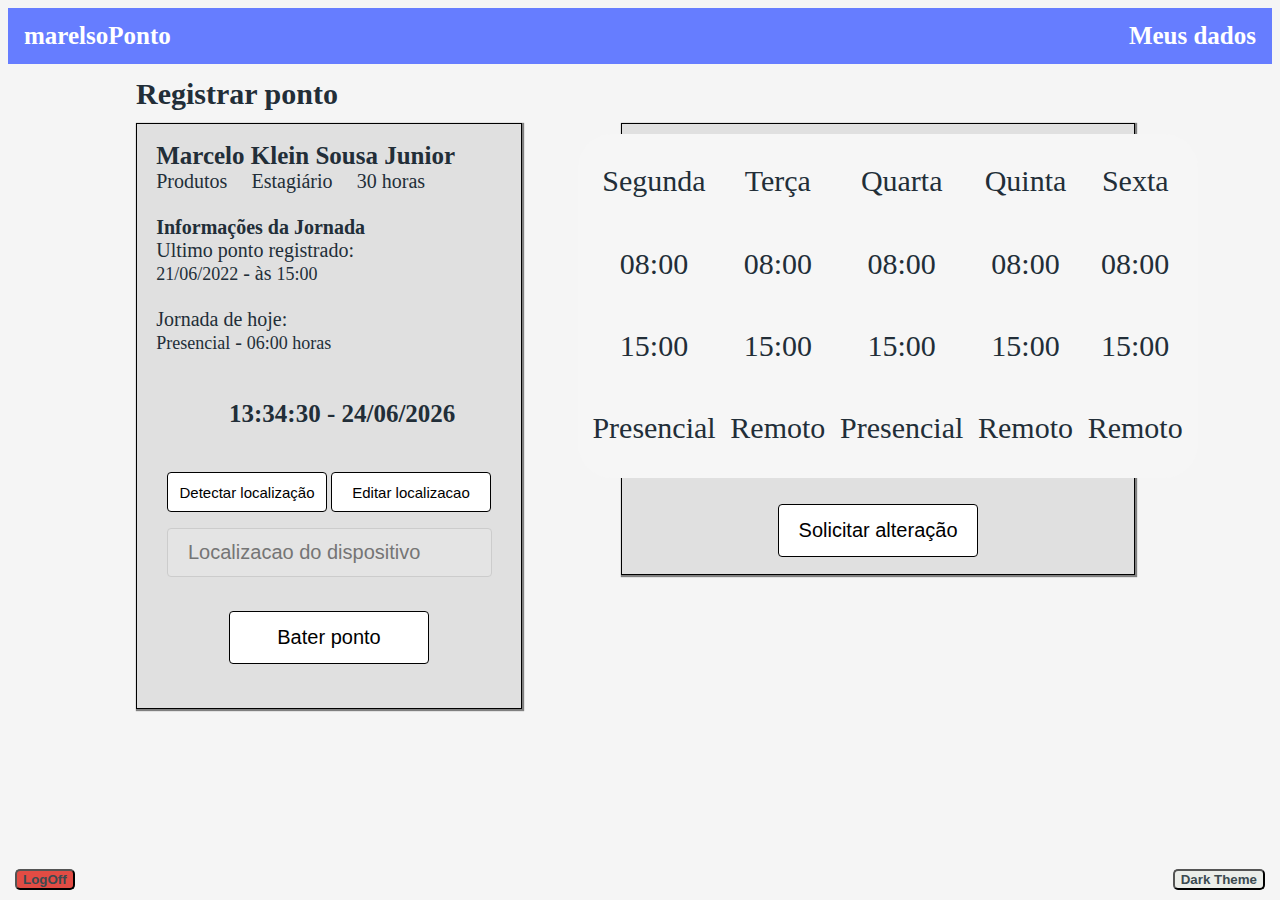
<file: Views/registrar_ponto.html>
<!DOCTYPE html>
<html lang="pt-br">
  <head>
    <title>marelso ponto</title>
    <link href="https://fonts.googleapis.com/icon?family=Material+Icons" rel="stylesheet">
    <link rel="stylesheet" href="Style/Styles.css">
    <meta charset="utf-8">
    <script type="text/javascript">
        sessionStorage.setItem("IsDarkTheme", "true");


        function SubmitPonto() {
            window.location.href = "dashboard.html";
        }

        function GoToAjusteJornada() {
            window.location.href = "ajuste_jornada.html";
        }
        function GetLocation() {
            if ( navigator.geolocation ) {
                document.getElementById('localizacao').value = 'Porto Alegre - RS';
            } else {
                alert('Detecção de localização não suportada!');
            }
        }

        function HabilitarLocalizacao() {
            document.getElementById('localizacao').removeAttribute('disabled');
        }

        function ThemeChange() {            
            let thema = '';
            let darkTheme = ConvertToBoolean(sessionStorage.getItem("IsDarkTheme"));
            darkTheme = !(darkTheme);

            if(darkTheme) {
                document.body.className = 'lightTheme';
                document.getElementById('btnTheme').textContent = 'Dark Theme';
            }
            else {
                document.body.className = 'darkTheme';
                document.getElementById('btnTheme').textContent = 'Light Theme';
            }

            sessionStorage.setItem("IsDarkTheme", darkTheme);
        }        
        function GetHoraData() {
            var today = new Date();
            var date = today.getDate() + '/0' + today.getMonth() + '/'+ today.getFullYear();
            var time = today.getHours() + ":" + today.getMinutes() + ":" + today.getSeconds();
            var dateTime = time + ' - ' + date;
            document.getElementById("DataHoraAtual").innerHTML = dateTime.toString();
        }
        function Logoff() {
            window.location.href = "../index.html";
        }
        function ConvertToBoolean(texto) {
            switch(texto) {
                case "true":
                case "yes":
                case "1":
                    return true;
                case "false":
                case "no":
                case "0":
                case null:
                    return false;
                default:
                    return Boolean(texto);
            }
        }
    </script>
  </head>
  <body class="lightTheme" onload="GetHoraData()">
    <ul style="margin-bottom: 1%;">
        <li ><a href="dashboard.html"><strong>marelsoPonto</strong></a></li>
        <li style="float:right"><a href="dados_pessoais.html"><strong>Meus dados</strong></a></li>
    </ul>
    
    <label style="margin-left: 10vw; font-size: 30px;"><strong>Registrar ponto</strong></label>
    <div style="margin-left: 5vw; width: 90vw; margin-top: 1%;">
        <div class="lowBlock" style="margin-left: 5vw; height: 60%; width: 30vw;">
            <br>   
            <label class="label" style="width: 50px; font-size: 25px;"><strong>Marcelo Klein Sousa Junior</strong></label>        
            <div style="font-size: 20px;">
                <label id="Setor" class="label" style="width: 20px;  text-align: left;">Produtos</label>
                <label id="Funcao" class="label" style="width: 20px;  text-align: left;">Estagiário</label>
                <label id="CH" class="label" style="width: 20px; text-align: left;">30 horas</label>
                <br>
                <br>
            </div>
            
            <label class="label" style="width: 50px; font-size: 20px;"><strong>Informações da Jornada</strong></label>        
            <div style="font-size: 20px;">
                <label class="label" style="width: 20px; text-align: left;">Ultimo ponto registrado:</label> <br>
                <label class="label" id="UltimaData" style="text-align: center; font-size: 18px;">21/06/2022</label> - às <label id="UltimaHora" style="text-align: center; font-size: 18px;">15:00</label> <br><br>

                <label class="label" style="width: 20px; text-align: left;">Jornada de hoje:</label> <br>
                <label class="label" id="Modalidade" style="text-align: center; font-size: 18px;">Presencial</label> - <label id="MediaHoraDia" style="text-align: center; font-size: 18px;">06:00 horas</label> <br><br>
                
                <br>
            </div>
    
            <label class="label" style="width: 50px; font-size: 25px; margin-left: calc(50% - 100px);"><strong id="DataHoraAtual"></strong></label> <br><br><br>  

            <div style="display: inline; margin-left: calc(50% - 162px);">
                <input class="Localizacao" onclick="GetLocation()" style="background-color: white; border:1px solid black; color: black;" type="submit" value="Detectar localização">
                <input class="Localizacao" onclick="HabilitarLocalizacao()"style="background-color: white; border:1px solid black; color: black;" type="submit" value="Editar localizacao">
                <input class="FormText" type="text" id="localizacao" name="localizacao" placeholder="Localizacao do dispositivo" style="width: 325px;  margin-left: calc(50% - 162px);" disabled><br>
            </div>
            <br>
            <input class="submit" onclick="SubmitPonto()" style="background-color: white; border:1px solid black; color: black; width: 200px; margin-left:calc(50% - 100px);" type="submit" value="Bater ponto">
    
            <br>
            <br>
            <br>
        </div>
        
        <div class="lowBlock" style="margin-left: 5vw; height: 50vh; width: 40vw;">
            <div class="grid-container" style="margin-left: calc(50% - 300px); margin-top:2%;width: 600px; height: 72%">
                <div class="Headder">Segunda</div>
                <div class="Headder">Terça</div>
                <div class="Headder">Quarta</div>
                <div class="Headder">Quinta</div>
                <div class="Headder">Sexta</div>
                
                <div class="item1">08:00</div>
                <div class="item1">08:00</div>
                <div class="item1">08:00</div>  
                <div class="item1">08:00</div>
                <div class="item1">08:00</div>
                
                <div class="item2">15:00</div>
                <div class="item2">15:00</div>
                <div class="item2">15:00</div>  
                <div class="item2">15:00</div>
                <div class="item2">15:00</div>  
                
                <div class="item3">Presencial</div>
                <div class="item3">Remoto</div>
                <div class="item3">Presencial</div>  
                <div class="item3">Remoto</div>
                <div class="item3">Remoto</div>  
            </div> <br>
              <input class="submit" onclick="GoToAjusteJornada()" style="background-color: white; border:1px solid black; color: black; width: 200px; margin-left:calc(50% - 100px);" type="submit" value="Solicitar alteração">
        </div>
    </div>

    <button id="btnLogoff" class="btnLogoff rounded" onclick="Logoff()"> LogOff </button>
    <button id="btnTheme" class="btnTheme rounded" onclick="ThemeChange()"> Dark Theme </button>
  </body>
</html>
</file>
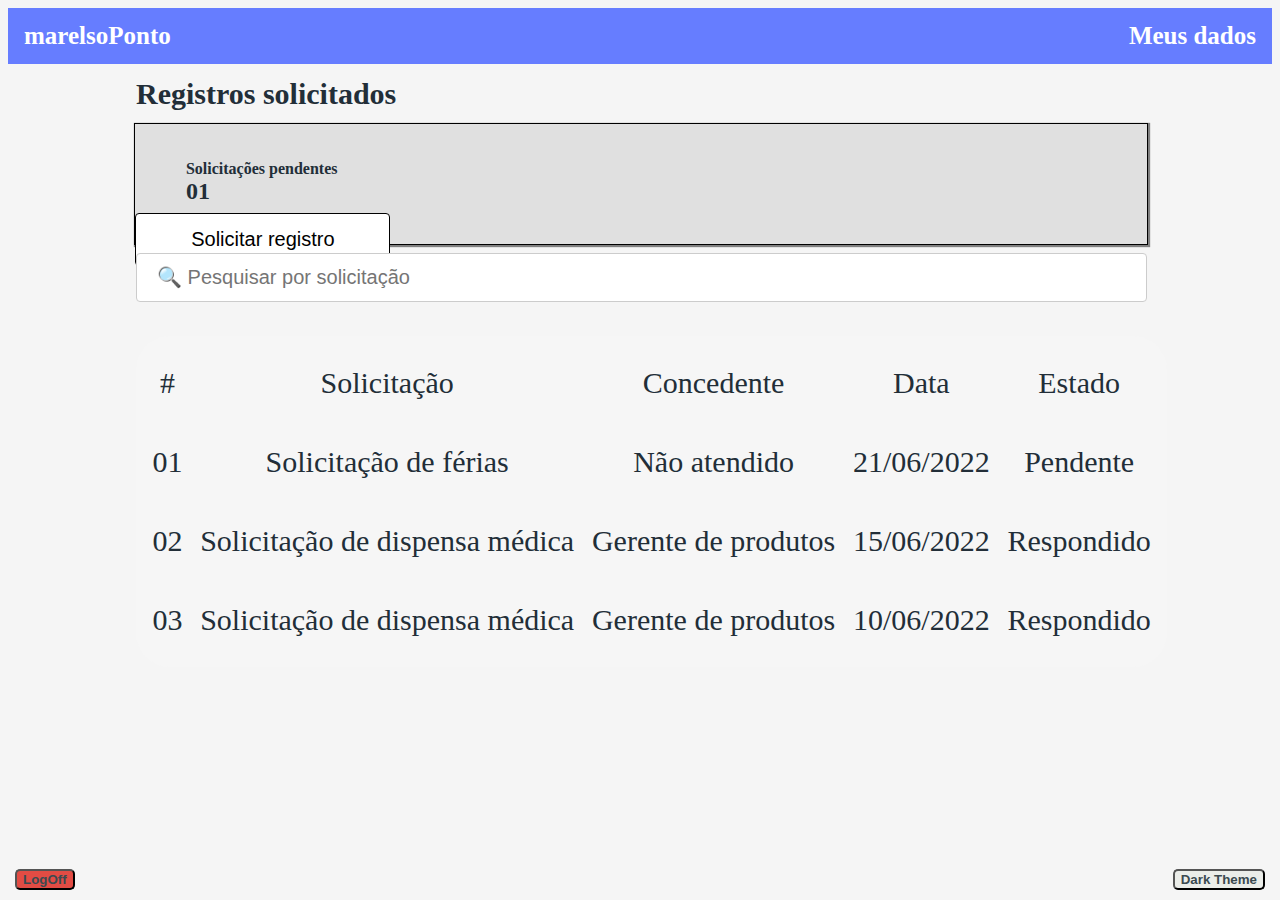
<file: Views/registros_particulares.html>
<!DOCTYPE html>
<html lang="pt-br">
  <head>
    <title>marelso ponto</title>
    <link href="https://fonts.googleapis.com/icon?family=Material+Icons" rel="stylesheet">
    <link rel="stylesheet" href="Style/Styles.css">
    <meta charset="utf-8">
    <script type="text/javascript">
        sessionStorage.setItem("IsDarkTheme", "true");

        
        function GoTo(pagina) {
            window.location.href = pagina;
        }

        function ThemeChange() {            
            let thema = '';
            let darkTheme = ConvertToBoolean(sessionStorage.getItem("IsDarkTheme"));
            darkTheme = !(darkTheme);

            if(darkTheme) {
                document.body.className = 'lightTheme';
                document.getElementById('btnTheme').textContent = 'Dark Theme';
            }
            else {
                document.body.className = 'darkTheme';
                document.getElementById('btnTheme').textContent = 'Light Theme';
            }

            sessionStorage.setItem("IsDarkTheme", darkTheme);
        }        
        function Logoff() {
            window.location.href = "../index.html";
        }
        function ConvertToBoolean(texto) {
            switch(texto) {
                case "true":
                case "yes":
                case "1":
                    return true;
                case "false":
                case "no":
                case "0":
                case null:
                    return false;
                default:
                    return Boolean(texto);
            }
        }
    </script>
  </head>
  <body class="lightTheme">
    <ul style="margin-bottom: 1%;">
        <li ><a href="dashboard.html"><strong>marelsoPonto</strong></a></li>
        <li style="float:right"><a href="dados_pessoais.html"><strong>Meus dados</strong></a></li>
    </ul>
    
    <label style="margin-left: 10vw; font-size: 30px;"><strong>Registros solicitados</strong></label>
    <div class="block" style="height: 120px">
        <br>   
        <br>   
        <label class="label" style="width: 50px;"><strong>Solicitações pendentes</strong></label>
        <div>
            <h2 class="label" style="margin-right:70%;display:inline">01</h2>
            <input class="submit" onclick="GoTo('abrir_solicitacao.html')" style="text-align: center; background-color: white; border:1px solid black; color: black; width: 255px;" type="submit" value="Solicitar registro">
            <br>
            <br>
        </div>        
    </div>
        
    <input class="FormText" type="text" id="login" name="login" placeholder="🔍 Pesquisar por solicitação" style="margin-left: 10vw; font-size: 20px; width: 80%;"><br>
    
    <div class="grid-container" style="margin-left: 10vw; margin-top:2%;width: 80%; height: 72%">
        <div class="Headder">#</div>
        <div class="Headder">Solicitação</div>
        <div class="Headder">Concedente</div>  
        <div class="Headder">Data</div>
        <div class="Headder">Estado</div>
        
        <div class="item1">01</div>
        <div class="item1">Solicitação de férias</div>
        <div class="item1">Não atendido</div>
        <div class="item1">21/06/2022</div>  
        <div class="item1">Pendente</div>
        
        <div class="item2">02</div>
        <div class="item2">Solicitação de dispensa médica</div>
        <div class="item2">Gerente de produtos</div>  
        <div class="item2">15/06/2022</div>
        <div class="item2">Respondido</div>  
        
        <div class="item3">03</div>
        <div class="item3">Solicitação de dispensa médica</div>
        <div class="item3">Gerente de produtos</div>  
        <div class="item3">10/06/2022</div>
        <div class="item3">Respondido</div>  
    </div>


    <button id="btnLogoff" class="btnLogoff rounded" onclick="Logoff()"> LogOff </button>
    <button id="btnTheme" class="btnTheme rounded" onclick="ThemeChange()"> Dark Theme </button>
  </body>
</html>
</file>
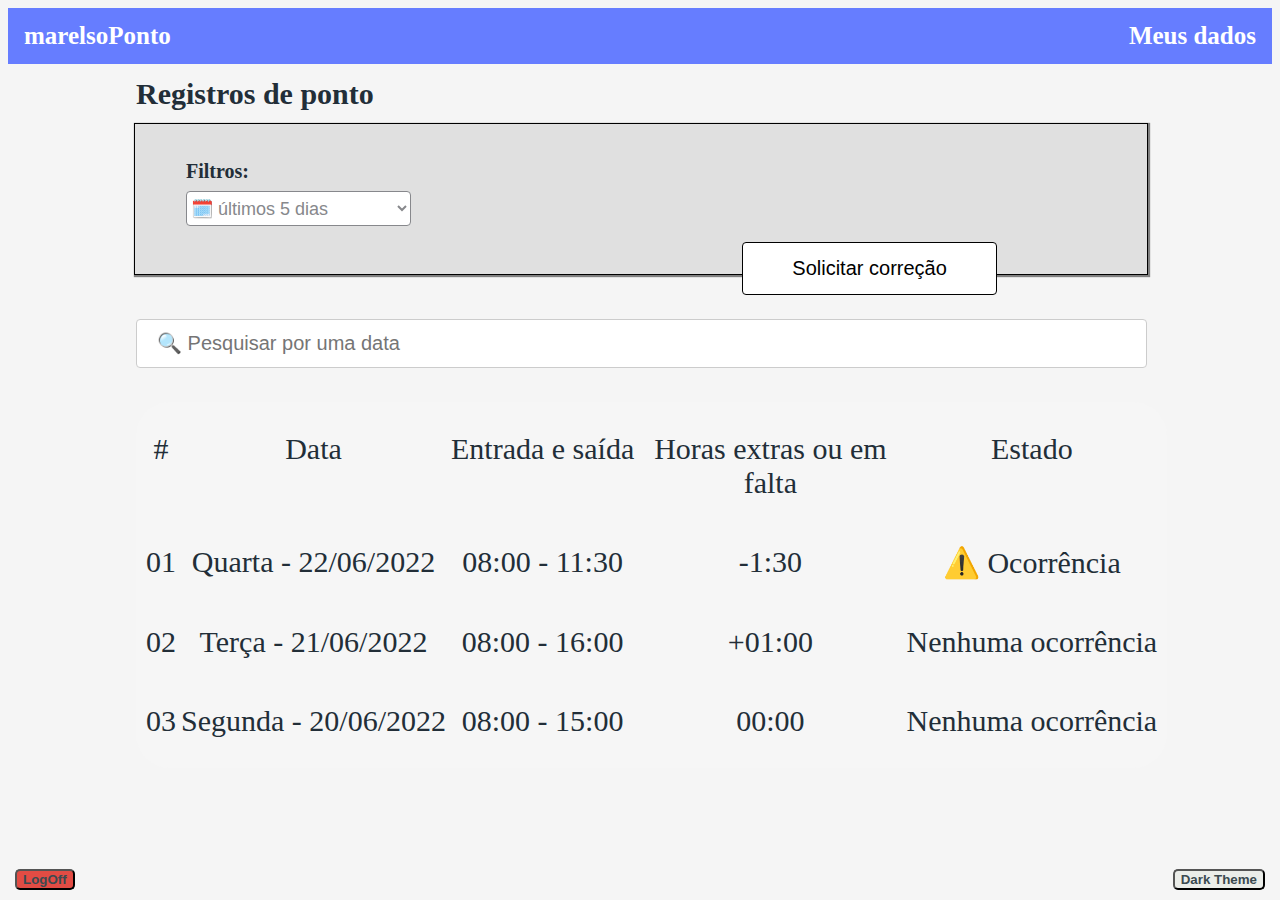
<file: Views/registros_ponto.html>
<!DOCTYPE html>
<html lang="pt-br">
  <head>
    <title>marelso ponto</title>
    <link href="https://fonts.googleapis.com/icon?family=Material+Icons" rel="stylesheet">
    <link rel="stylesheet" href="Style/Styles.css">
    <meta charset="utf-8">
    <script type="text/javascript">
        sessionStorage.setItem("IsDarkTheme", "true");

        
        function GoTo(pagina) {
            window.location.href = pagina;
        }

        function ThemeChange() {            
            let thema = '';
            let darkTheme = ConvertToBoolean(sessionStorage.getItem("IsDarkTheme"));
            darkTheme = !(darkTheme);

            if(darkTheme) {
                document.body.className = 'lightTheme';
                document.getElementById('btnTheme').textContent = 'Dark Theme';
            }
            else {
                document.body.className = 'darkTheme';
                document.getElementById('btnTheme').textContent = 'Light Theme';
            }

            sessionStorage.setItem("IsDarkTheme", darkTheme);
        }        
        function Logoff() {
            window.location.href = "../index.html";
        }
        function ConvertToBoolean(texto) {
            switch(texto) {
                case "true":
                case "yes":
                case "1":
                    return true;
                case "false":
                case "no":
                case "0":
                case null:
                    return false;
                default:
                    return Boolean(texto);
            }
        }
    </script>
  </head>
  <body class="lightTheme">
    <ul style="margin-bottom: 1%;">
        <li ><a href="dashboard.html"><strong>marelsoPonto</strong></a></li>
        <li style="float:right"><a href="dados_pessoais.html"><strong>Meus dados</strong></a></li>
    </ul>
    
    <label style="margin-left: 10vw; font-size: 30px;"><strong>Registros de ponto</strong></label>
    <div class="block" style="height: 150px">
        <br>   
        <br>   
        <label class="label" style="width: 50px; font-size: 20px;"><strong>Filtros:</strong></label>
        <div>
            <select class="custom-select" style="margin-left: 5%; display:inline">
                <option value="0">🗓️ últimos 5 dias</option>
                <option value="1">🗓️ últimos 7 dias</option>
                <option value="2">🗓️ últimos 14 dias</option>
                <option value="3">🗓️ últimos 30 dias</option>
                <option value="4">🗓️ últimos 60 dias</option>
                <option value="5">🗓️ últimos 90 dias</option>
            </select>
            <input class="submit" onclick="GoTo('abrir_solicitacao.html')" style="margin-left: 60%;text-align: center; background-color: white; border:1px solid black; color: black; width: 255px;" type="submit" value="Solicitar correção">
            <br>            
            <br>
        </div>        
    </div> <br><br>
        
    <input class="FormText" type="text" id="login" name="login" placeholder="🔍 Pesquisar por uma data" style="margin-left: 10vw; font-size: 20px; width: 80%;"><br>
    
    <div class="grid-container" style="margin-left: 10vw; margin-top:2%;width: 80%; height: 72%" onclick="GoTo('abrir_solicitacao.html')">
        <div class="Headder">#</div>
        <div class="Headder">Data</div>
        <div class="Headder">Entrada e saída</div>  
        <div class="Headder">Horas extras ou em falta</div>
        <div class="Headder">Estado</div>
        
        <div class="item1">01</div>
        <div class="item1">Quarta - 22/06/2022</div>
        <div class="item1">08:00 - 11:30</div>
        <div class="item1">-1:30</div>  
        <div class="item1">⚠️ Ocorrência</div>
        
        <div class="item2">02</div>
        <div class="item2">Terça - 21/06/2022</div>
        <div class="item2">08:00 - 16:00</div>  
        <div class="item2">+01:00</div>
        <div class="item2">Nenhuma ocorrência</div>  
        
        <div class="item3">03</div>
        <div class="item3">Segunda - 20/06/2022</div>
        <div class="item3">08:00 - 15:00</div>  
        <div class="item3">00:00</div>
        <div class="item3">Nenhuma ocorrência</div>  
    </div>


    <button id="btnLogoff" class="btnLogoff rounded" onclick="Logoff()"> LogOff </button>
    <button id="btnTheme" class="btnTheme rounded" onclick="ThemeChange()"> Dark Theme </button>
  </body>
</html>
</file>
<file: Views/Style/Styles.css>
html {
    width: 100%;
    height: 100%;            
}

textarea {
  width: 80%;
  margin-left: 5%;
  margin-top: 1%;
  margin-bottom: 5%;
  height: 150px;
  padding: 12px 20px;
  box-sizing: border-box;
  border: 2px solid #ccc;
  border-radius: 4px;
  background-color: #f8f8f8;
  font-size: 16px;
  resize: none;
}

.lightTheme {
    color: #222e38;
    background-color: #F5F5F5;
}
.darkTheme {
    color: black;
    background-color: #222e38;
}

.block {
    width: 80%;
    height: 100px;
    margin: 1% 0px 0px 10%;
    border: 1px solid black;
    box-shadow: 1px 1px 1px 1px grey;
    background-color: #e0e0e0;   
}

.lowBlock {
    float: left;
    width: 30%;
    margin: 0px 3% 3% 0px;
    height: 100px;
    border: 1px solid black;
    box-shadow: 1px 1px 1px 1px grey;
    background-color: #e0e0e0;
}

.center {    
    width: 80%;
    margin-left: calc(50% - 39%);
    margin-top: 2%;
}

.label {
    margin-left: 5%;
}

.grid-container {
  border-radius: 34px;
  display: grid;
  gap: 5px;
  background-color: #F6F6F6;
  padding: 10px;
}

.grid-container > div {
  background-color: #F6F6F6;
  text-align: center;
  padding: 20px 0;
  font-size: 30px;
}

.Headder {
  grid-row-start: 1;
  grid-row-end: 1;
}
.item1 {
  grid-row-start: 2;
  grid-row-end: 2;
}
.item2 {
  grid-row-start: 3;
  grid-row-end: 3;
}
.item3 {
  grid-row-start: 4;
  grid-row-end: 4;
}

.item5 {
  grid-row-start: 1;
  grid-row-end: 1;
}


.container {
    box-shadow: 1px 1px 1px 1px grey;
    font: Segoe UI;
    size: 20px;        
    background-color: #ebebe9;
    width: 600px;
    height: 420px;
    border: 1px solid black;
    margin-left: calc(50% - 200px);
    text-align: center;
    margin-bottom: 100px;
    margin-top: 50px;
}
h1 {
    font-size: 40px;
}
.btnTheme {
    position: absolute;
    bottom: 10px;
    right: 15px;
    color: #3b4a50;
    font-weight: bold;
    background-color: #ebede9;
}

.btnLogoff {
  position: absolute;
  bottom: 10px;
  left: 15px;
  color: #3b4a50;
  font-weight: bold;
  background-color: #e24c44;
}

.btnFim {
    margin-left: calc(95% - 125px);
    border-color: black;
    color: black;
    font-weight: bold;
    background-color: #e24c44;
}
.rounded {
    border-radius: 5px;
}
.horizontal {
    margin-left: calc(50% - 300px);
}
.vertical {
    margin-top: calc(50vh - 210px);
}
.campo {
    width: 135px;
    height: 25px;
    font-size: 20px;
    text-align: center;
    margin-top: 0px;
}
.button {
    color: #222e38;
    font-weight: bold;
    margin-top: 2%;
}
.interaction {
    width: 70px;
}
.submit {
    text-align: center;
    font-size: 20px;
    width: 110px;
    background-color: #667DFF;
    color: white;
    padding: 14px 20px;
    margin: 8px 0;
    border: none;
    border-radius: 4px;
    cursor: pointer;    
}

.custom-select {
	width: 225px;
    Height: 35px;
  	font-size: 18px;    
    background-color: #FFFFFF;
    color: #87888C;
    margin: 8px 0;
    border: 1px solid;
    border-radius: 4px;
    cursor: pointer;    
}

.Localizacao {
  text-align: center;
  font-size: 15px;
  width: 160px;
  height: 40px;
  background-color: #667DFF;
  color: white;
  margin: 8px 0;
  border: none;
  border-radius: 4px;
  cursor: pointer;    
}

.FormText {
    font-size: 20px;
    width: 400px;
    padding: 12px 20px;
    margin: 8px 0;
    display: inline-block;
    border: 1px solid #ccc;
    border-radius: 4px;
    box-sizing: border-box;
}
.TextLoc {
  font-size: 20px;
  width: 400px;
  padding: 12px 20px;
  margin: 8px 0;
  display: inline-block;
  border: 1px solid #ccc;
  border-radius: 4px;
  box-sizing: border-box;
}
.cadastro {
    color: #667DFF;
    font-weight: bold;
    font-size: 20px;
    padding: 14px 25px;
    text-align: left;
    width: 200px;
    text-decoration: none;
    display: inline-block;
}

.Redirect {
    color: #11142D;
    font-weight: bolder;
    font-size: 20px;
    padding: 14px 25px;
    text-align: left;
    width: 100%;
    text-decoration: none;
    display: inline-block;
}

ul {
    list-style-type: none;
    margin: 0;
    padding: 0;
    overflow: hidden;
    background-color: #667DFF;
  }
  
  li {
    float: left;
  }
  
  li a {
    display: block;
    color: white;
    text-align: center;
    padding: 14px 16px;
    font-size: 25px;
    text-decoration: none;
  }
  
  li a:hover:not(.active) {
    background-color: #222e38;
  }
  

  .switch {
    position: relative;
    display: inline-block;
    width: 60px;
    height: 34px;
  }
  
  .switch input { 
    opacity: 0;
    width: 0;
    height: 0;
  }
  
  .slider {
    position: absolute;
    cursor: pointer;
    top: 0;
    left: 0;
    right: 0;
    bottom: 0;
    background-color: #ccc;
    -webkit-transition: .4s;
    transition: .4s;
  }
  
  .slider:before {
    position: absolute;
    content: "";
    height: 26px;
    width: 26px;
    left: 4px;
    bottom: 4px;
    background-color: white;
    -webkit-transition: .4s;
    transition: .4s;
  }
  
  input:checked + .slider {
    background-color: #2196F3;
  }
  
  input:focus + .slider {
    box-shadow: 0 0 1px #2196F3;
  }
  
  input:checked + .slider:before {
    -webkit-transform: translateX(26px);
    -ms-transform: translateX(26px);
    transform: translateX(26px);
  }
  
  .slider.round {
    border-radius: 34px;
  }
  
  .slider.round:before {
    border-radius: 50%;
  }
</file>
